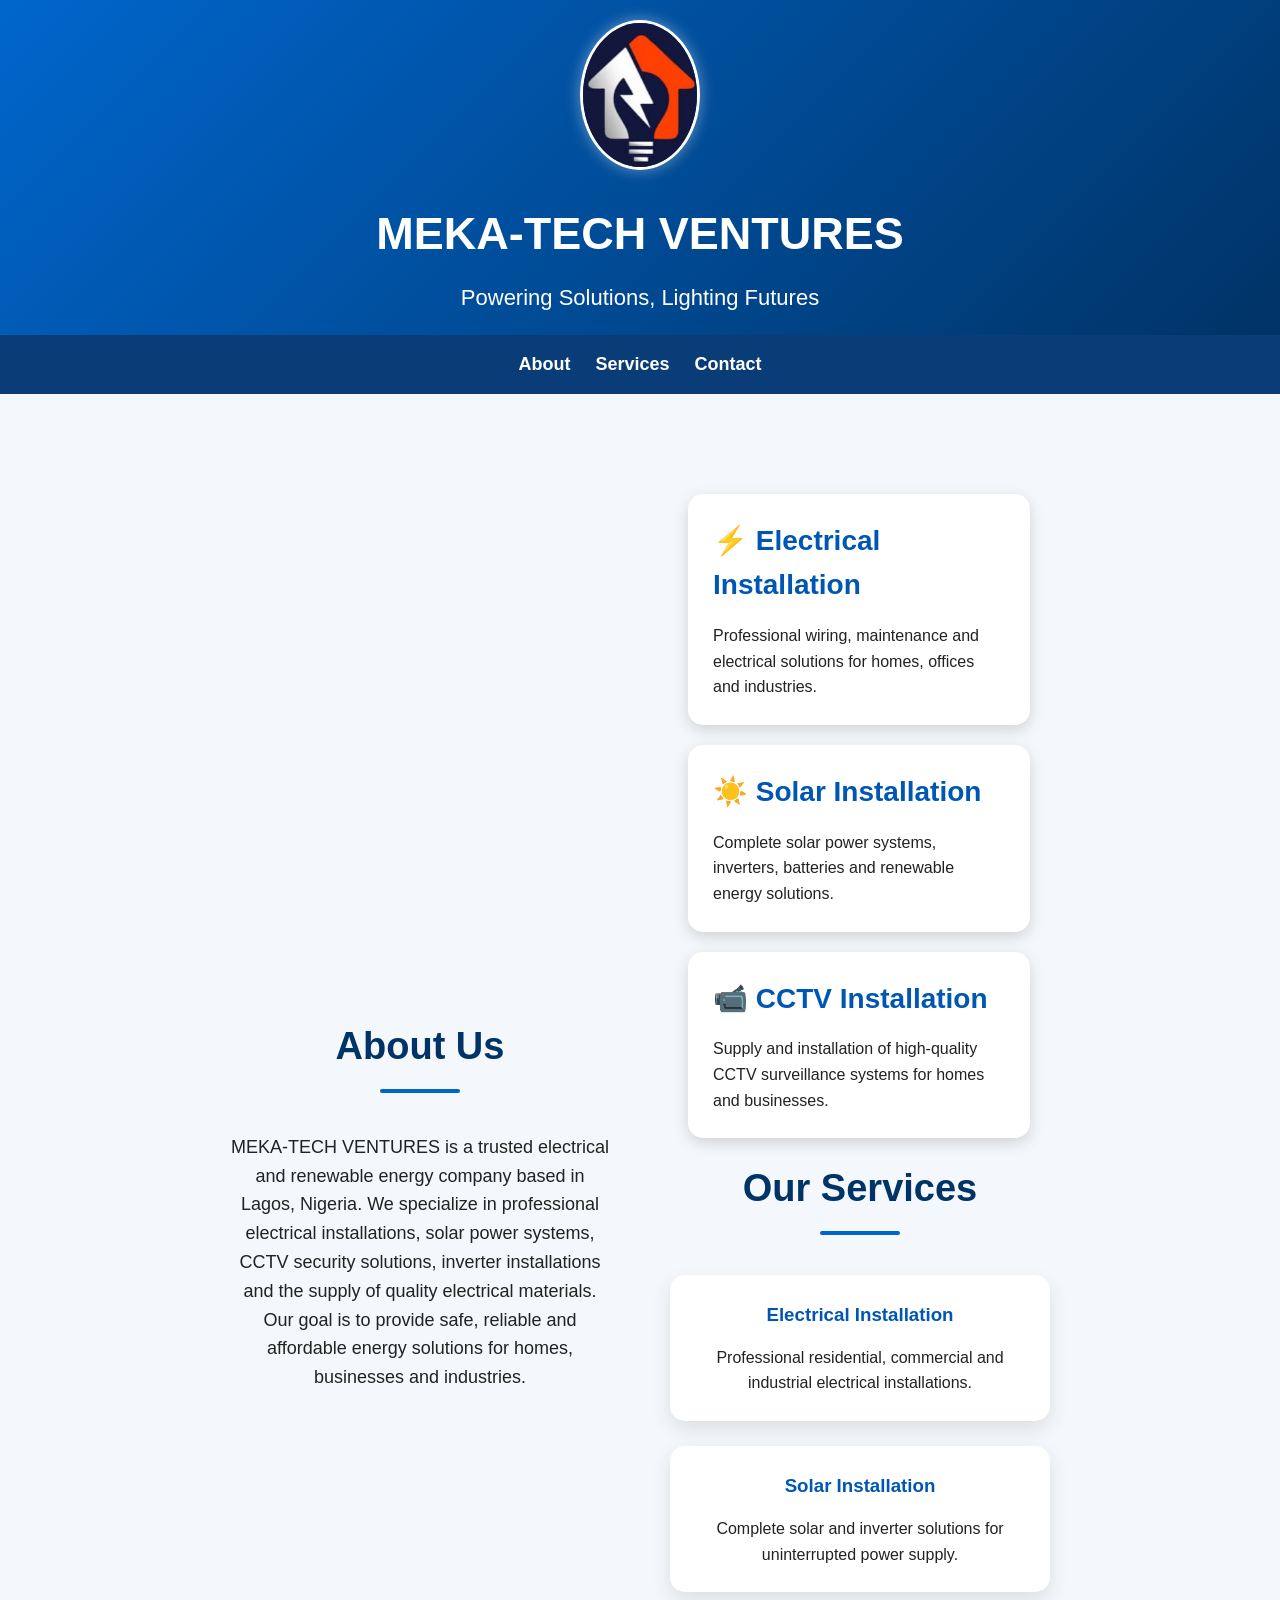
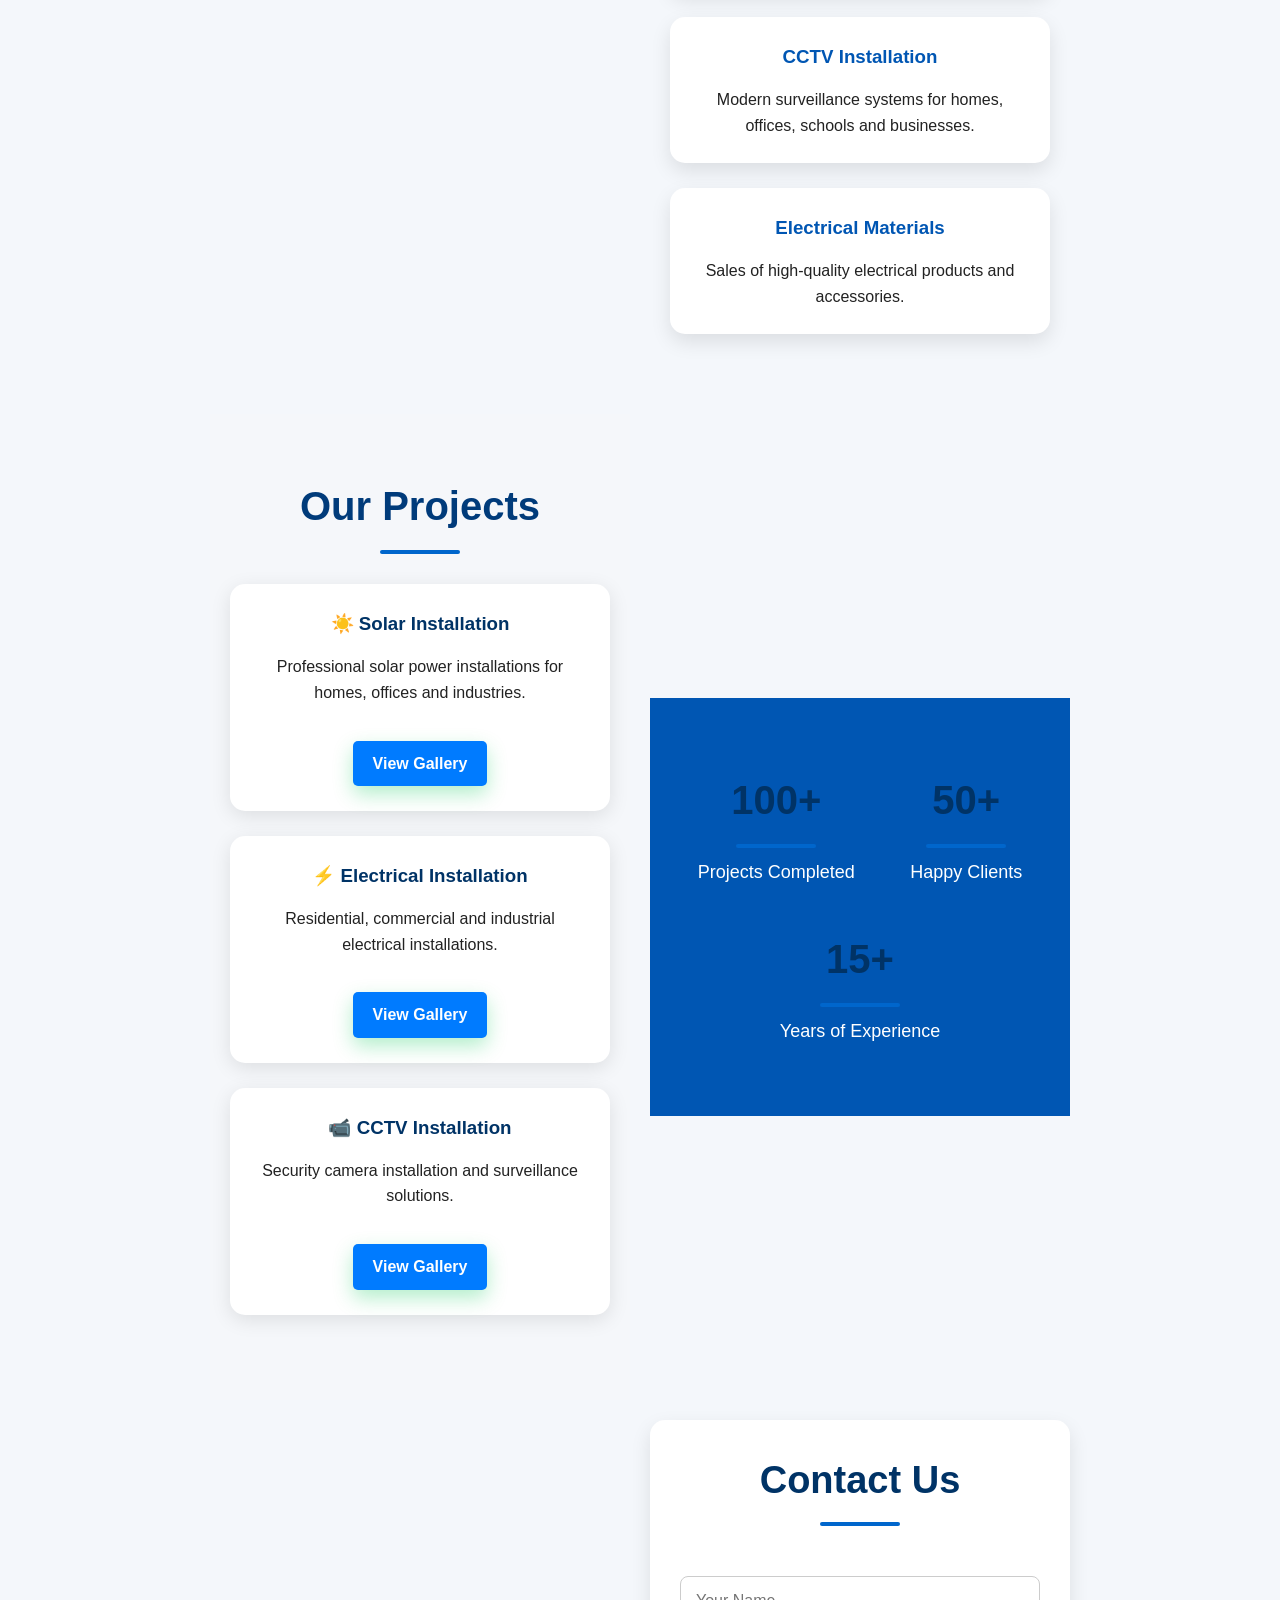
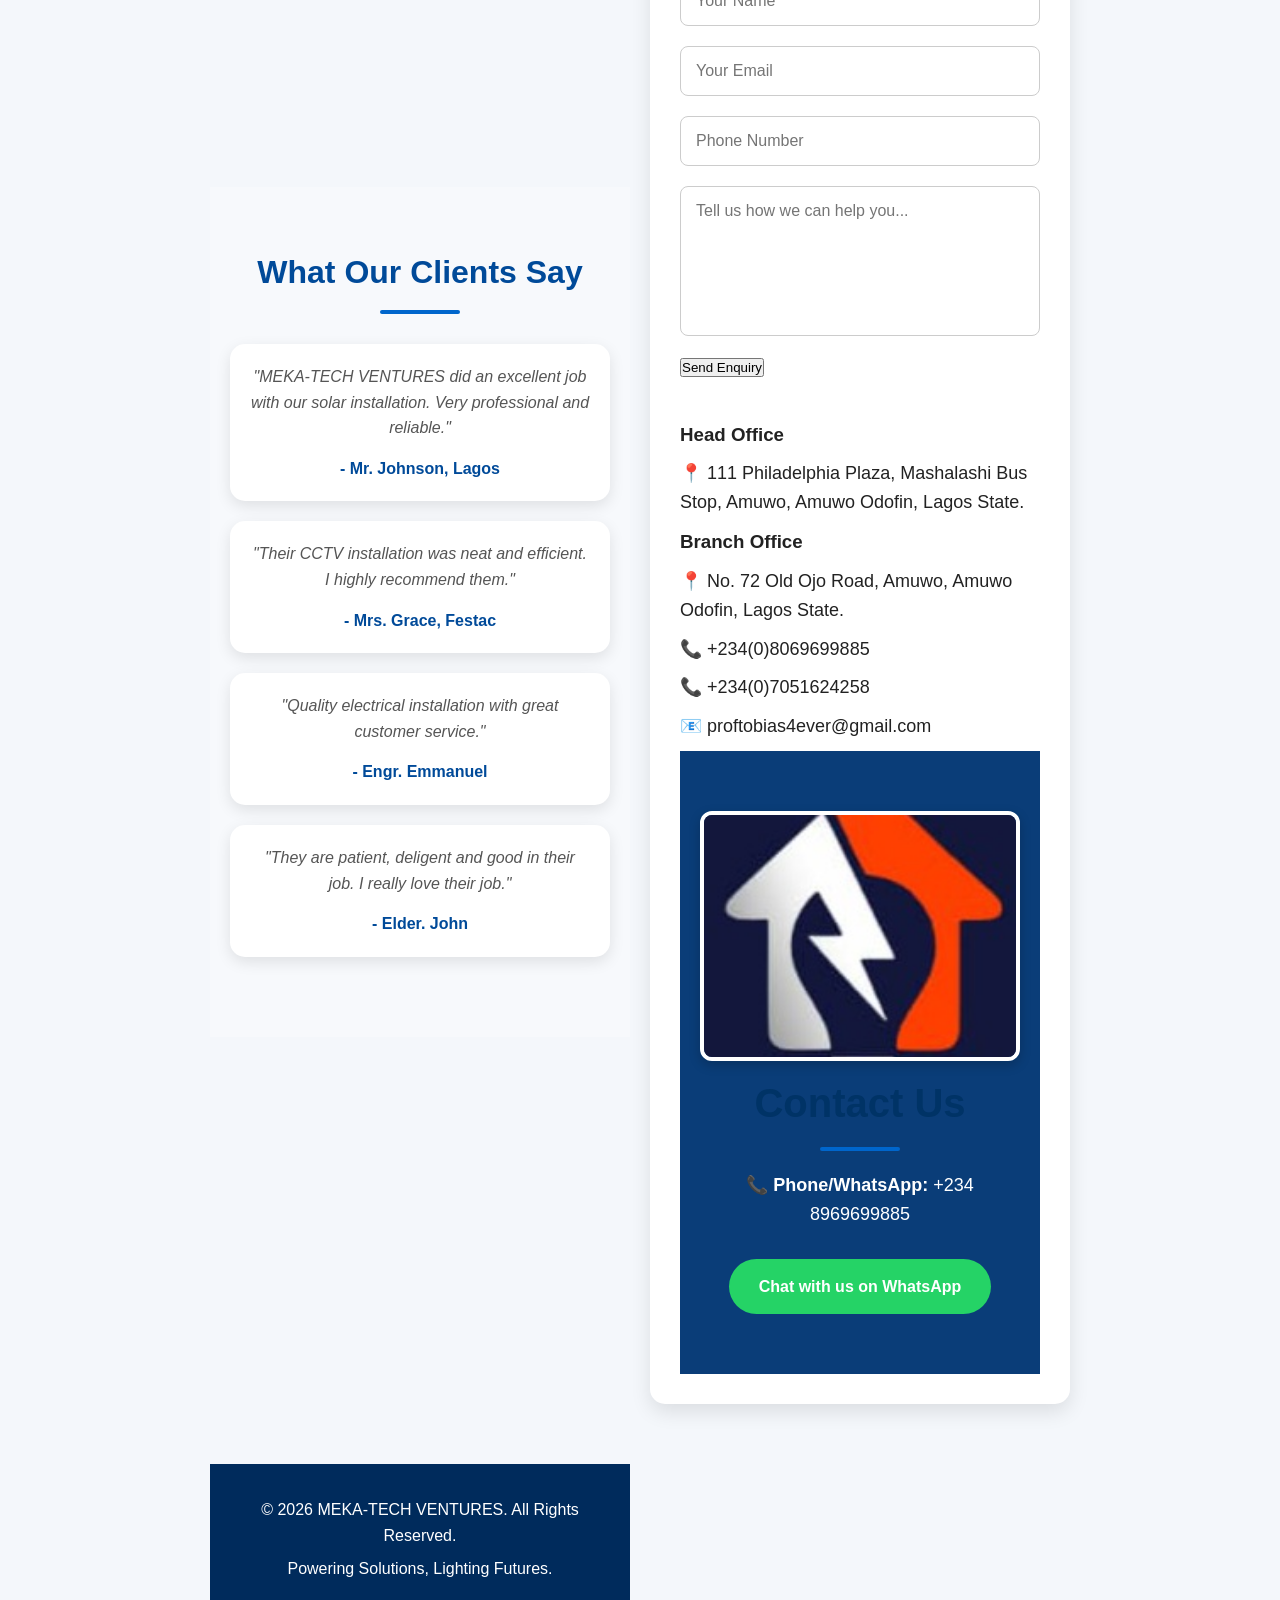
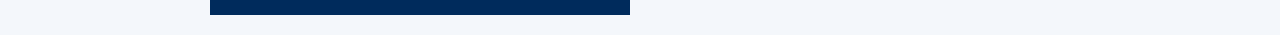
<file: index.html>
<!DOCTYPE html>
<html lang="en">
<head>
<meta charset="UTF-8">
<meta name="viewport" content="width=device-width, initial-scale=1.0">

<title>MEKA-TECH VENTURES | Powering Solutions, Lighting Futures</title>

<link rel="stylesheet" href="style.css">

</head>

<body>

<header>

<img src="logo.jpg" alt="MEKA-TECH VENTURES Logo">

<h1>MEKA-TECH VENTURES</h1>

<p>Powering Solutions, Lighting Futures</p>

</header>

<nav>
    <a href="#about">About</a>
    <a href="#services">Services</a>
    <a href="#contact">Contact</a>
</nav>

<section id="gallery" class="gallery">
<section id="about">

<h2>About Us</h2>

<p style="text-align:center;font-size:18px;max-width:900px;margin:auto;">

MEKA-TECH VENTURES is a trusted electrical and renewable energy company based in Lagos, Nigeria. We specialize in professional electrical installations, solar power systems, CCTV security solutions, inverter installations and the supply of quality electrical materials. Our goal is to provide safe, reliable and affordable energy solutions for homes, businesses and industries.

</p>

</section>

<section id="services">
<div class="service-card">
    <h3>⚡ Electrical Installation</h3>
    <p>Professional wiring, maintenance and electrical solutions for homes, offices and industries.</p>
</div>

<div class="service-card">
    <h3>☀️ Solar Installation</h3>
    <p>Complete solar power systems, inverters, batteries and renewable energy solutions.</p>
</div>

<div class="service-card">
    <h3>📹 CCTV Installation</h3>
    <p>Supply and installation of high-quality CCTV surveillance systems for homes and businesses.</p>
</div>

<h2>Our Services</h2>

<div class="services">

<div class="card">
<h3>Electrical Installation</h3>
<p>Professional residential, commercial and industrial electrical installations.</p>
</div>

<div class="card">
<h3>Solar Installation</h3>
<p>Complete solar and inverter solutions for uninterrupted power supply.</p>
</div>

<div class="card">
<h3>CCTV Installation</h3>
<p>Modern surveillance systems for homes, offices, schools and businesses.</p>
</div>

<div class="card">
<h3>Electrical Materials</h3>
<p>Sales of high-quality electrical products and accessories.</p>
</div>

</div>

</section>

<section id="projects">

<h2>Our Projects</h2>

<div class="project-card">
    <h3>☀️ Solar Installation</h3>
    <p>Professional solar power installations for homes, offices and industries.</p>
    <a href="solar.html" class="btn">View Gallery</a>
</div>

<div class="project-card">
    <h3>⚡ Electrical Installation</h3>
    <p>Residential, commercial and industrial electrical installations.</p>
    <a href="electrical.html" class="btn">View Gallery</a>
</div>

<div class="project-card">
    <h3>📹 CCTV Installation</h3>
    <p>Security camera installation and surveillance solutions.</p>
    <a href="CCTV.html" class="btn">View Gallery</a>
</div>

</section>

<section class="stats">
    <div class="stat">
        <h2>100+</h2>
        <p>Projects Completed</p>
    </div>

    <div class="stat">
        <h2>50+</h2>
        <p>Happy Clients</p>
    </div>

    <div class="stat">
        <h2>15+</h2>
        <p>Years of Experience</p>
    </div>
</section>

<section class="testimonials">
    <h2>What Our Clients Say</h2>

    <div class="testimonial-card">
        <p>"MEKA-TECH VENTURES did an excellent job with our solar installation. Very professional and reliable."</p>
        <h4>- Mr. Johnson, Lagos</h4>
    </div>

    <div class="testimonial-card">
        <p>"Their CCTV installation was neat and efficient. I highly recommend them."</p>
        <h4>- Mrs. Grace, Festac</h4>
    </div>

    <div class="testimonial-card">
        <p>"Quality electrical installation with great customer service."</p>
        <h4>- Engr. Emmanuel</h4>
    </div>
       <div class="testimonial-card">
        <p>"They are patient, deligent and good in their job. I really love their job."</p>
        <h4>- Elder. John</h4>
    </div>
</section>

<section class="contact">

<h2>Contact Us</h2>

<form action="mailto:proftobias4ever@gmail.com" method="post" enctype="text/plain">

<input type="text" name="Name" placeholder="Your Name" required>

<input type="email" name="Email" placeholder="Your Email" required>

<input type="tel" name="Phone" placeholder="Phone Number">

<textarea name="Message" placeholder="Tell us how we can help you..." required></textarea>

<button type="submit">Send Enquiry</button>

</form>

<div class="info">

<h3>Head Office</h3>

<p>📍 111 Philadelphia Plaza, Mashalashi Bus Stop, Amuwo, Amuwo Odofin, Lagos State.</p>

<h3>Branch Office</h3>

<p>📍 No. 72 Old Ojo Road, Amuwo, Amuwo Odofin, Lagos State.</p>

<p>📞 +234(0)8069699885</p>

<p>📞 +234(0)7051624258</p>

<p>📧 proftobias4ever@gmail.com</p>

</div>

<section id="contact">
    <img src="logo.jpg" alt="MEKA-TECH VENTURES Logo" class="contact-logo">
    <h2>Contact Us</h2>

    <p><strong>📞 Phone/WhatsApp:</strong> +234 8969699885</p>
    
<a href="https://wa.me/234 8069699885" class="whatsapp-btn">
        Chat with us on WhatsApp
    </a>
</section>
</section>
<footer>
    <p>&copy; 2026 MEKA-TECH VENTURES. All Rights Reserved.</p>
    <p>Powering Solutions, Lighting Futures.</p>
</footer>
</body>
</html>
</file>
<file: style.css>
*{
margin:0;
padding:0;
box-sizing:border-box;
font-family:Arial, Helvetica, sans-serif;
scroll-behavior:smooth;
}

body{
background:#f4f7fb;
color:#222;
line-height:1.6;
}

header{
background:linear-gradient(135deg,#0066cc,#003366);
color:#fff;
padding:70px 20px;
text-align:center;
}

header img{
    width:120px;
    height:120px;
    border-radius:50%;
    object-fit:cover;
    border:4px solid #fff;
    box-shadow:0 0 20px rgba(255,255,255,0.5);
    margin-bottom:20px;
}

header h1{
font-size:45px;
margin-bottom:10px;
}

header p{
font-size:22px;
}

section{
padding:60px 20px;
max-width:1200px;
margin:auto;
}

h2{
    font-size:38px;
    color:#003366;
    text-align:center;
    margin-bottom:40px;
    position:relative;
}

h2::after{
    content:"";
    width:80px;
    height:4px;
    background:#0066cc;
    display:block;
    margin:12px auto 0;
    border-radius:10px;
}

.services{
display:grid;
grid-template-columns:repeat(auto-fit,minmax(250px,1fr));
gap:25px;
}

.card{
background:#fff;
padding:25px;
border-radius:15px;
box-shadow:0 8px 20px rgba(0,0,0,.1);
transition:.3s;
text-align:center;
}

.card:hover{
    transform:translateY(-10px);
    box-shadow:0 15px 35px rgba(0,0,0,.2);
}

.card h3{
color:#0056b3;
margin-bottom:15px;
}

.gallery{
display:grid;
grid-template-columns:repeat(auto-fit,minmax(250px,1fr));
gap:20px;
}

.gallery img{
width:100%;
height:250px;
object-fit:cover;
border-radius:12px;
box-shadow:0 5px 15px rgba(0,0,0,.15);
}

.contact{
background:#fff;
padding:30px;
border-radius:15px;
box-shadow:0 8px 20px rgba(0,0,0,.1);
}

input,textarea{
width:100%;
padding:15px;
margin:10px 0;
border:1px solid #ccc;
border-radius:8px;
font-size:16px;
}

textarea{
height:150px;
resize:none;
}

.btn{
    display:inline-block;
    background:linear-gradient(135deg,#00c853,#009624);
    color:#fff;
    padding:15px 30px;
    border-radius:50px;
    text-decoration:none;
    font-weight:bold;
    transition:0.3s ease;
    box-shadow:0 8px 20px rgba(0,200,83,.3);
}

.btn:hover{
    transform:translateY(-3px);
    box-shadow:0 12px 25px rgba(0,200,83,.4);
}

.info{
margin-top:40px;
}

.info p{
margin:10px 0;
font-size:18px;
}

footer{
background:#003366;
color:#fff;
text-align:center;
padding:25px;
margin-top:40px;
}

.whatsapp{
position:fixed;
right:20px;
bottom:20px;
background:#25D366;
color:#fff;
padding:15px 22px;
border-radius:50px;
text-decoration:none;
font-weight:bold;
box-shadow:0 5px 15px rgba(0,0,0,.3);
}

.whatsapp:hover{
background:#1ebc57;
}

@media(max-width:768px){

header h1{
font-size:34px;
}

header p{
font-size:18px;
}

h2{
font-size:30px;
}

}
header img{
    width:150px;
    height:150px;
    border-radius:50%;
    object-fit:cover;
    border:3px solid #fff;
    box-shadow:0 0 15px rgba(255,255,255,0.4);
    margin-bottom:20px;
}
nav{
    background:#0a3d78;
    display:flex;
    justify-content:center;
    align-items:center;
    gap:25px;
    padding:15px;
    flex-wrap:nowrap;
}

nav a{
    color:#fff;
    text-decoration:none;
    font-size:18px;
    font-weight:bold;
}
#contact{
    background:#0a3d78;
    color:#fff;
    text-align:center;
    padding:60px 20px;
}

#contact h2{
    font-size:40px;
    margin-bottom:20px;
}

#contact p{
    font-size:18px;
    margin:10px 0;
}

.whatsapp-btn{
    display:inline-block;
    margin-top:20px;
    padding:15px 30px;
    background:#25D366;
    color:#fff;
    text-decoration:none;
    border-radius:30px;
    font-weight:bold;
}

.whatsapp-btn:hover{
    background:#1ebe5d;
}
.contact-logo{
    width:100px;
    height:100px;
    border-radius:50%;
    display:block;
    margin:0 auto 20px;
    border:4px solid #fff;
    object-fit:cover;
}
footer{
    background:#002b5c;
    color:#fff;
    text-align:center;
    padding:25px 20px;
    font-size:16px;
}

footer p{
    margin:8px 0;
}
.gallery{
    display:grid;
    grid-template-columns:repeat(auto-fit,minmax(150px,1fr));
    gap:20px;
    padding:20px;
}

.gallery img,
.gallery video{
    width:100%;
    height:250px;
    object-fit:cover;
    border-radius:12px;
    box-shadow:0 4px 12px rgba(0,0,0,0.2);
    transition:0.3s;
    cursor:pointer;
}

.gallery img:hover{
    transform:scale(1.05);
}
#projects {
    padding: 50px 20px;
    background: #f5f7fa;
}

#projects h2 {
    text-align: center;
    color: #003b7a;
    font-size: 40px;
    margin-bottom: 30px;
}

.project {
    background: #fff;
    margin: 30px auto;
    padding: 20px;
    border-radius: 15px;
    box-shadow: 0 5px 15px rgba(0,0,0,.15);
    max-width: 900px;
}

.project h3 {
    color: #003b7a;
    margin-bottom: 15px;
}

.project img {
    width: 90%;
    border-radius: 10px;
    margin: 10px 0;
}

.project video {
    width: 100%;
    border-radius: 10px;
    margin-top: 15px;
}
#projects{
    padding:60px 20px;
    background:#f5f7fa;
}

.project-card{
    background:#fff;
    max-width:700px;
    margin:25px auto;
    padding:25px;
    border-radius:15px;
    text-align:center;
    box-shadow:0 5px 20px rgba(0,0,0,.1);
    transition:.3s;
}

.project-card:hover{
    transform:translateY(-8px);
}

.project-card h3{
    color:#003366;
    margin-bottom:15px;
}

.project-card p{
    margin-bottom:20px;
}

.btn{
    display:inline-block;
    background:#0066cc;
    color:white;
    padding:12px 25px;
    text-decoration:none;
    border-radius:30px;
    font-weight:bold;
}

.btn:hover{
    background:#004c99;
}
.gallery{
    display:grid;
    grid-template-columns:repeat(auto-fit,minmax(250px,1fr));
    gap:20px;
    margin-top:20px;
}

.gallery img,
.gallery video{
    width:100%;
    height:250px;
    object-fit:cover;
    border-radius:12px;
    box-shadow:0 4px 12px rgba(0,0,0,0.2);
    transition:0.3s;
    cursor:pointer;
}

.gallery img:hover,
.gallery video:hover{
    transform:scale(1.03);
}

.gallery{
    display:grid;
    gap:20px;
}

.gallery img,
.gallery video{
    margin-bottom:15px;
}

/* Gallery Layout */
.gallery{
    display:grid;
    gap:20px;
    max-width:900px;
    margin:auto;
    padding:20px;
}

/* Gallery Images & Videos */
.gallery img,
.gallery video{
    width:100%;
    height:250px;
    object-fit:cover;
    border-radius:15px;
    box-shadow:0 5px 15px rgba(0,0,0,0.2);
    transition:0.3s;
    margin-bottom:10px;
}

.gallery img:hover,
.gallery video:hover{
    transform:scale(1.03);
}

/* Back Button */
.btn{
    display:inline-block;
    background:#0056b3;
    color:white;
    padding:12px 25px;
    text-decoration:none;
    border-radius:8px;
    font-weight:bold;
    margin-top:20px;
}

.btn:hover{
    background:#003d80;
}
.service-card{
    background:#fff;
    padding:25px;
    margin:20px; auto;
    
 border-radius:15px;
    box-shadow:0 5px 
    15px 
    rgba(0,0,0,0.15);
    width:90%;
    max-width:700px;
    margin-left:auto;
    transition:0.3s;
}

.service-card:hover{
    transform:translateY(-5px);
}

.service-card h3{
font-size:28px;
    color:#0056b3;
    
    margin-bottom:15px;
}

.service-card p{
    font-size:18px
    line-height:1.7;
}
.btn{
    display:inline-block;
    margin-top:15px;
    padding:12px 20px;
    background:#0056b3;
    color:#fff;
    text-decoration:none;
    border-radius:8px;
    font-weight:bold;
}

.btn:hover{
    background:#003d80;
}
.testimonials{
    padding:60px 20px;
    background:#f7f9fc;
    text-align:center;
}

.testimonials h2{
    font-size:2rem;
    color:#004a99;
    margin-bottom:30px;
}

.testimonial-card{
    background:#fff;
    padding:20px;
    margin:20px auto;
    max-width:600px;
    border-radius:15px;
    box-shadow:0 5px 15px rgba(0,0,0,.1);
}

.testimonial-card p{
    font-style:italic;
    color:#555;
}

.testimonial-card h4{
    margin-top:15px;
    color:#004a99;
}
.stats{
    display:flex;
    justify-content:space-around;
    flex-wrap:wrap;
    padding:50px 20px;
    background:#0056b3;
    color:white;
    text-align:center;
}

.stat{
    margin:20px;
}

.stat h2{
    font-size:40px;
    margin-bottom:10px;
}

.stat p{
    font-size:18px;
} 
.gallery {
    display: grid;
    grid-template-columns: repeat(auto-fit, minmax(300px, 1fr));
    gap: 20px;
    padding: 20px;
}

.gallery img,
.gallery video {
    width: 100%;
    height: 250px;
    object-fit: cover;
    border-radius: 10px;
    box-shadow: 0 4px 10px rgba(0,0,0,0.2);
}

header {
    text-align: center;
    padding: 20px;
}

header img {
    width: 120px;
}

.btn {
    display: inline-block;
    padding: 10px 20px;
    background: #007BFF;
    color: white;
    text-decoration: none;
    border-radius: 5px;
    }
/* Gallery Grid */
.gallery{
    display:grid;
    grid-template-columns:repeat(auto-fit,minmax(280px,1fr));
    gap:20px;
    padding:20px;
}

.gallery img,
.gallery video{
    width:100%;
    height:250px;
    object-fit:cover;
    border-radius:12px;
    box-shadow:0 4px 12px rgba(0,0,0,.2);
    transition:0.3s;
}

.gallery img:hover,
.gallery video:hover{
    transform:scale(1.05);
}
</file>
